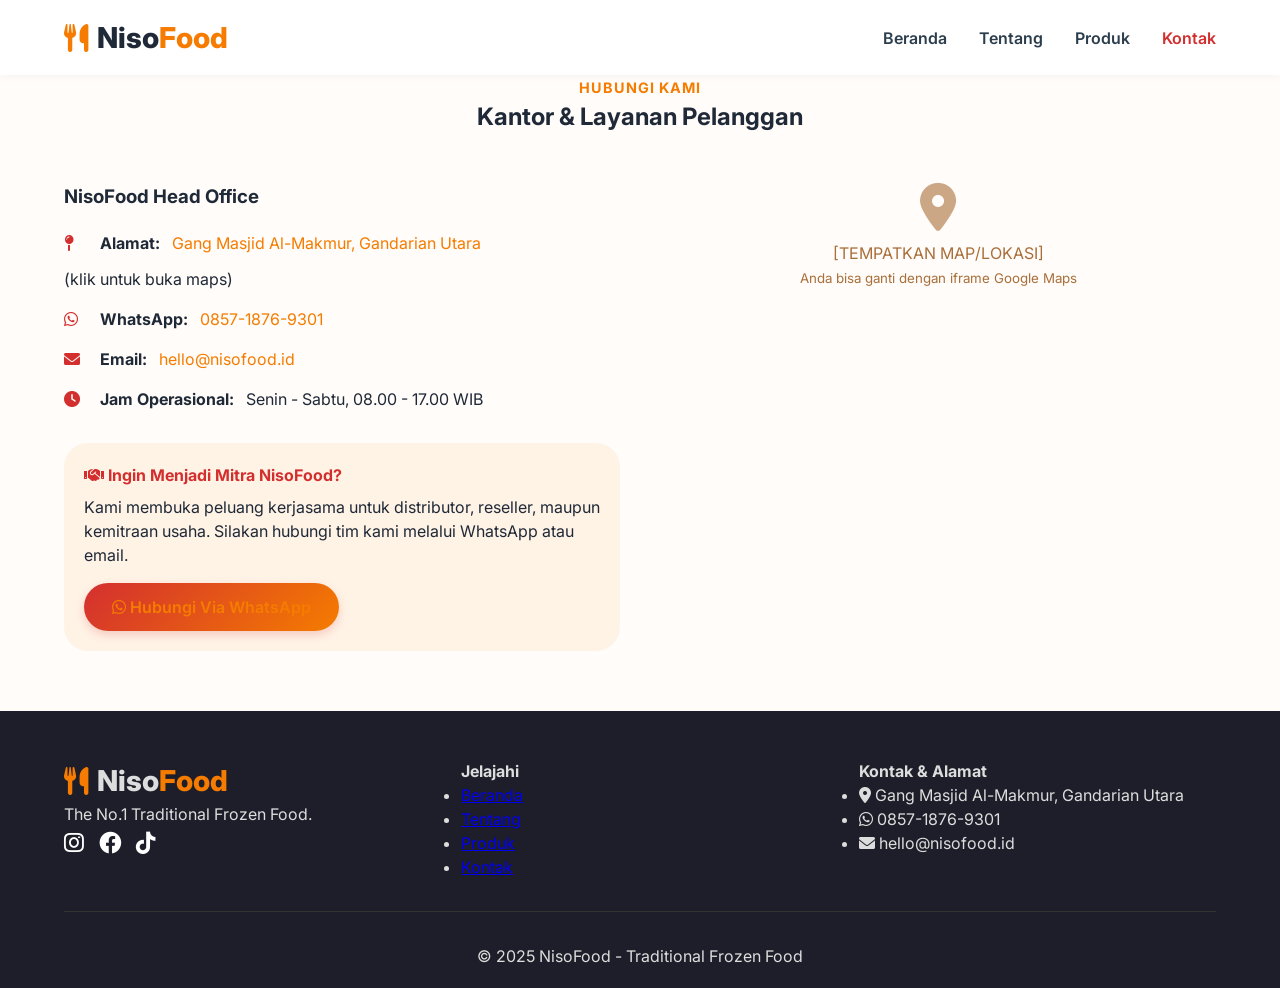
<file: kontak.html>
<!DOCTYPE html>
<html lang="id">
<head>
    <meta charset="UTF-8">
    <meta name="viewport" content="width=device-width, initial-scale=1.0">
    <title>NisoFood | Kontak & Alamat</title>
    <link rel="stylesheet" href="style.css">
    <link href="https://fonts.googleapis.com/css2?family=Inter:wght@300;400;600;700;800&display=swap" rel="stylesheet">
    <link rel="stylesheet" href="https://cdnjs.cloudflare.com/ajax/libs/font-awesome/6.0.0/css/all.min.css">
</head>
<body>
    <header>
        <div class="container">
            <div class="logo"><i class="fas fa-utensils"></i><h1>Niso<span>Food</span></h1></div>
            <nav><ul class="nav-links"><li><a href="index.html">Beranda</a></li><li><a href="tentang.html">Tentang</a></li><li><a href="produk.html">Produk</a></li><li><a href="kontak.html" class="active">Kontak</a></li></ul><div class="hamburger"><span></span><span></span><span></span></div></nav>
        </div>
    </header>
    <main>
        <section class="contact-page">
            <div class="container">
                <div class="section-header">
                    <span class="subtitle">Hubungi Kami</span>
                    <h2>Kantor & Layanan Pelanggan</h2>
                </div>
                <div class="contact-grid">
                    <div class="contact-info">
                        <h3>NisoFood Head Office</h3>
                        <ul>
                            <li><i class="fas fa-map-pin"></i> <strong>Alamat:</strong> <a href="https://www.google.com/maps/search/?api=1&query=gang+masjid+almakmur+gandarian+utara" target="_blank" rel="noopener noreferrer">Gang Masjid Al-Makmur, Gandarian Utara</a> (klik untuk buka maps)</li>
                            <li><i class="fab fa-whatsapp"></i> <strong>WhatsApp:</strong> <a href="https://wa.me/6285718769301?text=Halo%20NisoFood%2C%20saya%20ingin%20memesan%20produk" target="_blank">0857-1876-9301</a></li>
                            <li><i class="fas fa-envelope"></i> <strong>Email:</strong> <a href="mailto:hello@nisofood.id">hello@nisofood.id</a></li>
                            <li><i class="fas fa-clock"></i> <strong>Jam Operasional:</strong> Senin - Sabtu, 08.00 - 17.00 WIB</li>
                        </ul>
                        <div class="mitra-section">
                            <h4><i class="fas fa-handshake"></i> Ingin Menjadi Mitra NisoFood?</h4>
                            <p>Kami membuka peluang kerjasama untuk distributor, reseller, maupun kemitraan usaha. Silakan hubungi tim kami melalui WhatsApp atau email.</p>
                            <a href="https://wa.me/6285718769301?text=Halo%20NisoFood%2C%20saya%20tertarik%20menjadi%20mitra" class="btn-primary" style="display:inline-block; margin-top:16px;"><i class="fab fa-whatsapp"></i> Hubungi Via WhatsApp</a>
                        </div>
                    </div>
                    <div class="contact-map">
                        <div class="img-placeholder" style="height:250px;">
                            <i class="fas fa-map-marker-alt"></i>
                            <p>[TEMPATKAN MAP/LOKASI]</p>
                            <small>Anda bisa ganti dengan iframe Google Maps</small>
                        </div>
                    </div>
                </div>
            </div>
        </section>
    </main>
    <footer>
        <div class="container">
            <div class="footer-content">
                <div class="footer-col"><div class="logo"><i class="fas fa-utensils"></i><h2>Niso<span>Food</span></h2></div><p>The No.1 Traditional Frozen Food.</p><div class="socials"><a href="#"><i class="fab fa-instagram"></i></a><a href="#"><i class="fab fa-facebook"></i></a><a href="#"><i class="fab fa-tiktok"></i></a></div></div>
                <div class="footer-col"><h4>Jelajahi</h4><ul><li><a href="index.html">Beranda</a></li><li><a href="tentang.html">Tentang</a></li><li><a href="produk.html">Produk</a></li><li><a href="kontak.html">Kontak</a></li></ul></div>
                <div class="footer-col"><h4>Kontak & Alamat</h4><ul><li><i class="fas fa-map-marker-alt"></i> Gang Masjid Al-Makmur, Gandarian Utara</li><li><i class="fab fa-whatsapp"></i> 0857-1876-9301</li><li><i class="fas fa-envelope"></i> hello@nisofood.id</li></ul></div>
            </div>
            <div class="footer-bottom"><p>© 2025 NisoFood - Traditional Frozen Food</p></div>
        </div>
    </footer>
    <script src="script.js"></script>
</body>
</html>
</file>
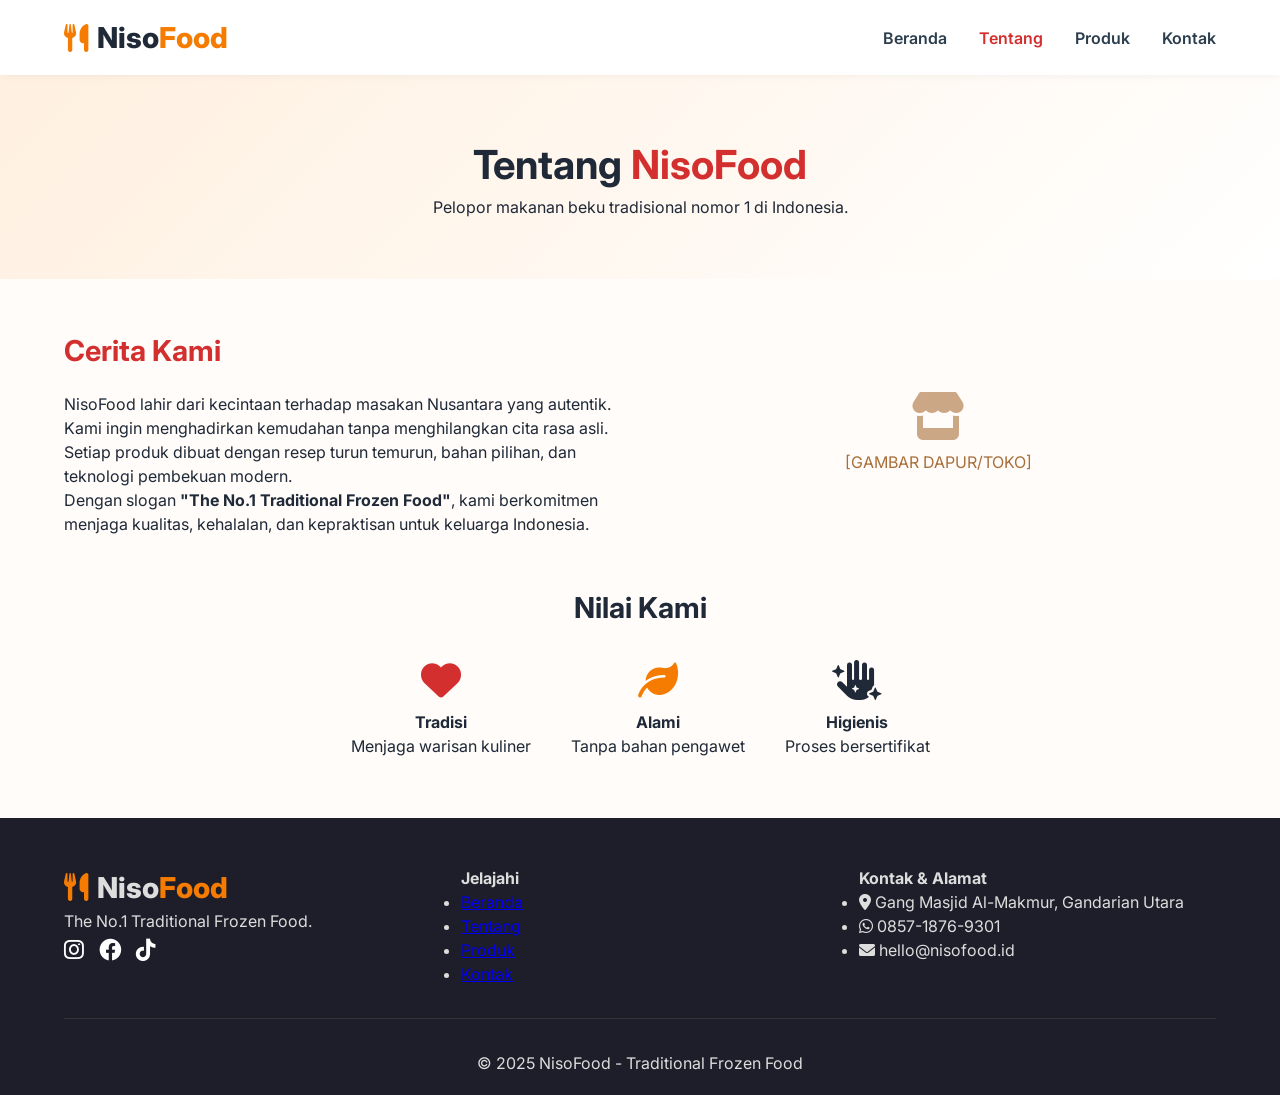
<file: tentang.html>
<!DOCTYPE html>
<html lang="id">
<head>
    <meta charset="UTF-8">
    <meta name="viewport" content="width=device-width, initial-scale=1.0">
    <title>NisoFood | Tentang Kami</title>
    <link rel="stylesheet" href="style.css">
    <link href="https://fonts.googleapis.com/css2?family=Inter:wght@300;400;600;700;800&display=swap" rel="stylesheet">
    <link rel="stylesheet" href="https://cdnjs.cloudflare.com/ajax/libs/font-awesome/6.0.0/css/all.min.css">
</head>
<body>
    <header>
        <div class="container">
            <div class="logo"><i class="fas fa-utensils"></i><h1>Niso<span>Food</span></h1></div>
            <nav><ul class="nav-links"><li><a href="index.html">Beranda</a></li><li><a href="tentang.html" class="active">Tentang</a></li><li><a href="produk.html">Produk</a></li><li><a href="kontak.html">Kontak</a></li></ul><div class="hamburger"><span></span><span></span><span></span></div></nav>
        </div>
    </header>
    <main>
        <section class="about-hero">
            <div class="container">
                <h2>Tentang <span class="highlight">NisoFood</span></h2>
                <p>Pelopor makanan beku tradisional nomor 1 di Indonesia.</p>
            </div>
        </section>
        <section class="about-story">
            <div class="container">
                <div class="about-grid">
                    <div class="about-text">
                        <h3>Cerita Kami</h3>
                        <p>NisoFood lahir dari kecintaan terhadap masakan Nusantara yang autentik. Kami ingin menghadirkan kemudahan tanpa menghilangkan cita rasa asli. Setiap produk dibuat dengan resep turun temurun, bahan pilihan, dan teknologi pembekuan modern.</p>
                        <p>Dengan slogan <strong>"The No.1 Traditional Frozen Food"</strong>, kami berkomitmen menjaga kualitas, kehalalan, dan kepraktisan untuk keluarga Indonesia.</p>
                    </div>
                    <div class="about-image">
                        <div class="img-placeholder"><i class="fas fa-store"></i><p>[GAMBAR DAPUR/TOKO]</p></div>
                    </div>
                </div>
                <div class="values">
                    <h3>Nilai Kami</h3>
                    <div class="values-grid">
                        <div><i class="fas fa-heart" style="color:#D32F2F"></i><h4>Tradisi</h4><p>Menjaga warisan kuliner</p></div>
                        <div><i class="fas fa-leaf" style="color:#F57C00"></i><h4>Alami</h4><p>Tanpa bahan pengawet</p></div>
                        <div><i class="fas fa-hand-sparkles"></i><h4>Higienis</h4><p>Proses bersertifikat</p></div>
                    </div>
                </div>
            </div>
        </section>
    </main>
    <footer>
        <div class="container">
            <div class="footer-content">
                <div class="footer-col"><div class="logo"><i class="fas fa-utensils"></i><h2>Niso<span>Food</span></h2></div><p>The No.1 Traditional Frozen Food.</p><div class="socials"><a href="#"><i class="fab fa-instagram"></i></a><a href="#"><i class="fab fa-facebook"></i></a><a href="#"><i class="fab fa-tiktok"></i></a></div></div>
                <div class="footer-col"><h4>Jelajahi</h4><ul><li><a href="index.html">Beranda</a></li><li><a href="tentang.html">Tentang</a></li><li><a href="produk.html">Produk</a></li><li><a href="kontak.html">Kontak</a></li></ul></div>
                <div class="footer-col"><h4>Kontak & Alamat</h4><ul><li><i class="fas fa-map-marker-alt"></i> Gang Masjid Al-Makmur, Gandarian Utara</li><li><i class="fab fa-whatsapp"></i> 0857-1876-9301</li><li><i class="fas fa-envelope"></i> hello@nisofood.id</li></ul></div>
            </div>
            <div class="footer-bottom"><p>© 2025 NisoFood - Traditional Frozen Food</p></div>
        </div>
    </footer>
    <script src="script.js"></script>
</body>
</html>
</file>
<file: style.css>
* {
    margin: 0;
    padding: 0;
    box-sizing: border-box;
}
body {
    font-family: 'Inter', sans-serif;
    background-color: #FFFCF9;
    color: #1F2937;
    line-height: 1.5;
}
:root {
    --red: #D32F2F;
    --red-dark: #B71C1C;
    --orange: #F57C00;
    --orange-light: #FFB74D;
    --cream: #FFF3E6;
    --shadow: 0 8px 20px rgba(0,0,0,0.05);
}
.container {
    max-width: 1200px;
    margin: 0 auto;
    padding: 0 24px;
}
/* Header */
header {
    background: white;
    box-shadow: 0 1px 8px rgba(0,0,0,0.05);
    position: sticky;
    top: 0;
    z-index: 99;
}
header .container {
    display: flex;
    justify-content: space-between;
    align-items: center;
    padding: 16px 24px;
}
.logo {
    display: flex;
    align-items: center;
    gap: 8px;
}
.logo i {
    font-size: 28px;
    color: var(--orange);
}
.logo h1, .logo h2 {
    font-size: 1.8rem;
    font-weight: 800;
}
.logo span:first-child {
    color: var(--red);
}
.logo span:last-child {
    color: var(--orange);
}
.nav-links {
    display: flex;
    gap: 32px;
    list-style: none;
}
.nav-links a {
    text-decoration: none;
    font-weight: 600;
    color: #2c3e4e;
    transition: 0.2s;
}
.nav-links a:hover, .nav-links a.active {
    color: var(--red);
}
.hamburger {
    display: none;
    flex-direction: column;
    gap: 5px;
    cursor: pointer;
}
.hamburger span {
    width: 26px;
    height: 2.5px;
    background: var(--red);
    border-radius: 3px;
}
/* Buttons */
.btn-primary {
    background: linear-gradient(135deg, var(--red), var(--orange));
    color: white;
    padding: 12px 28px;
    border-radius: 40px;
    font-weight: 600;
    text-decoration: none;
    display: inline-flex;
    align-items: center;
    gap: 8px;
    box-shadow: 0 4px 10px rgba(211,47,47,0.2);
    transition: 0.2s;
}
.btn-primary:hover {
    transform: translateY(-2px);
    box-shadow: 0 10px 20px rgba(211,47,47,0.3);
}
.btn-secondary {
    border: 2px solid var(--red);
    background: transparent;
    color: var(--red);
    padding: 10px 26px;
    border-radius: 40px;
    font-weight: 600;
    text-decoration: none;
    transition: 0.2s;
}
.btn-secondary:hover {
    background: var(--red);
    color: white;
}
.btn-order {
    background: var(--orange);
    color: white;
    padding: 8px 16px;
    border-radius: 30px;
    text-decoration: none;
    font-weight: 600;
    display: inline-block;
    transition: 0.2s;
    text-align: center;
}
.btn-order:hover {
    background: var(--red);
}
/* Hero */
.hero {
    padding: 60px 0;
    background: linear-gradient(120deg, #FFF5E8, white);
}
.hero .container {
    display: flex;
    gap: 40px;
    align-items: center;
    flex-wrap: wrap;
}
.hero-content {
    flex: 1.2;
}
.badge {
    background: rgba(245,124,0,0.15);
    color: var(--orange);
    padding: 4px 14px;
    border-radius: 30px;
    font-size: 0.8rem;
    display: inline-block;
    margin-bottom: 20px;
}
.hero-content h2 {
    font-size: 2.8rem;
    margin: 20px 0;
    font-weight: 800;
    line-height: 1.2;
}
.highlight {
    color: var(--red);
}
.hero-image {
    flex: 0.9;
    background: #f3ede7;
    border-radius: 48px;
    min-height: 280px;
    display: flex;
    align-items: center;
    justify-content: center;
}
.img-placeholder, .product-img-placeholder {
    text-align: center;
    color: #a96f3a;
}
.img-placeholder i, .product-img-placeholder i {
    font-size: 48px;
    margin-bottom: 10px;
    opacity: 0.6;
}
/* Features */
.features {
    padding: 70px 0;
    background: white;
}
.section-header {
    text-align: center;
    margin-bottom: 48px;
}
.subtitle {
    color: var(--orange);
    font-weight: 700;
    letter-spacing: 1px;
    font-size: 0.9rem;
    text-transform: uppercase;
}
.section-header h3 {
    font-size: 2.2rem;
    font-weight: 700;
    margin-top: 8px;
}
.features-grid {
    display: grid;
    grid-template-columns: repeat(auto-fit, minmax(240px, 1fr));
    gap: 30px;
}
.feature-card {
    background: var(--cream);
    padding: 30px 20px;
    border-radius: 32px;
    text-align: center;
}
.feature-card i {
    font-size: 2.5rem;
    color: var(--red);
    margin-bottom: 16px;
}
.feature-card h4 {
    font-size: 1.3rem;
    margin-bottom: 8px;
}
/* Product Grid */
.product-grid {
    display: grid;
    grid-template-columns: repeat(auto-fit, minmax(260px, 1fr));
    gap: 32px;
    margin-top: 20px;
}
.product-card {
    background: white;
    border-radius: 28px;
    box-shadow: var(--shadow);
    overflow: hidden;
    padding: 16px;
    transition: 0.2s;
}
.product-card:hover {
    transform: translateY(-5px);
    box-shadow: 0 15px 30px rgba(0,0,0,0.1);
}
.product-img img {
    width: 100%;
    border-radius: 16px;
    aspect-ratio: 1/1;
    object-fit: cover;
}
.product-info h4 {
    font-size: 1.2rem;
    margin: 12px 0 4px;
}
.product-info p {
    color: #5a5e6b;
    font-size: 0.9rem;
    margin-bottom: 8px;
}
.price {
    font-weight: 800;
    font-size: 1.2rem;
    color: var(--red);
    margin: 12px 0;
}
/* About page */
.about-hero {
    background: linear-gradient(135deg, #FFF0E0, white);
    padding: 60px 0;
    text-align: center;
}
.about-hero h2 {
    font-size: 2.5rem;
}
.about-grid {
    display: grid;
    grid-template-columns: 1fr 1fr;
    gap: 40px;
    margin: 50px 0;
    align-items: center;
}
.about-text h3 {
    font-size: 1.8rem;
    margin-bottom: 20px;
    color: var(--red);
}
.values {
    margin: 40px 0;
    text-align: center;
}
.values h3 {
    font-size: 1.8rem;
    margin-bottom: 30px;
}
.values-grid {
    display: flex;
    justify-content: center;
    gap: 40px;
    flex-wrap: wrap;
}
.values-grid div {
    text-align: center;
    max-width: 200px;
}
.values-grid i {
    font-size: 2.5rem;
    margin-bottom: 10px;
}
/* Contact page */
.contact-grid {
    display: grid;
    grid-template-columns: 1fr 1fr;
    gap: 40px;
    margin: 40px 0;
}
.contact-info ul {
    list-style: none;
    margin-top: 20px;
}
.contact-info li {
    margin-bottom: 16px;
    display: flex;
    align-items: center;
    gap: 12px;
    flex-wrap: wrap;
}
.contact-info li i {
    width: 24px;
    color: var(--red);
}
.contact-info a {
    color: var(--orange);
    text-decoration: none;
}
.mitra-section {
    margin-top: 32px;
    padding: 20px;
    background: var(--cream);
    border-radius: 24px;
}
.mitra-section h4 {
    color: var(--red);
    margin-bottom: 8px;
}
/* Footer */
footer {
    background: #1e1e2a;
    color: #ddd;
    margin-top: 60px;
    padding: 48px 0 20px;
}
.footer-content {
    display: grid;
    grid-template-columns: repeat(auto-fit, minmax(220px, 1fr));
    gap: 40px;
}
.footer-bottom {
    text-align: center;
    padding-top: 32px;
    border-top: 1px solid #333;
    margin-top: 32px;
}
.socials a {
    color: white;
    margin-right: 15px;
    font-size: 1.4rem;
}
/* Responsive */
@media (max-width: 768px) {
    .hamburger { display: flex; }
    .nav-links {
        position: fixed;
        top: 70px;
        left: -100%;
        width: 100%;
        flex-direction: column;
        background: white;
        padding: 32px;
        text-align: center;
        transition: 0.3s;
        box-shadow: 0 10px 20px rgba(0,0,0,0.1);
    }
    .nav-links.active { left: 0; }
    .hero-content h2 { font-size: 2rem; }
    .about-grid { grid-template-columns: 1fr; }
    .contact-grid { grid-template-columns: 1fr; }
    .section-header h3 { font-size: 1.8rem; }
}
</file>
